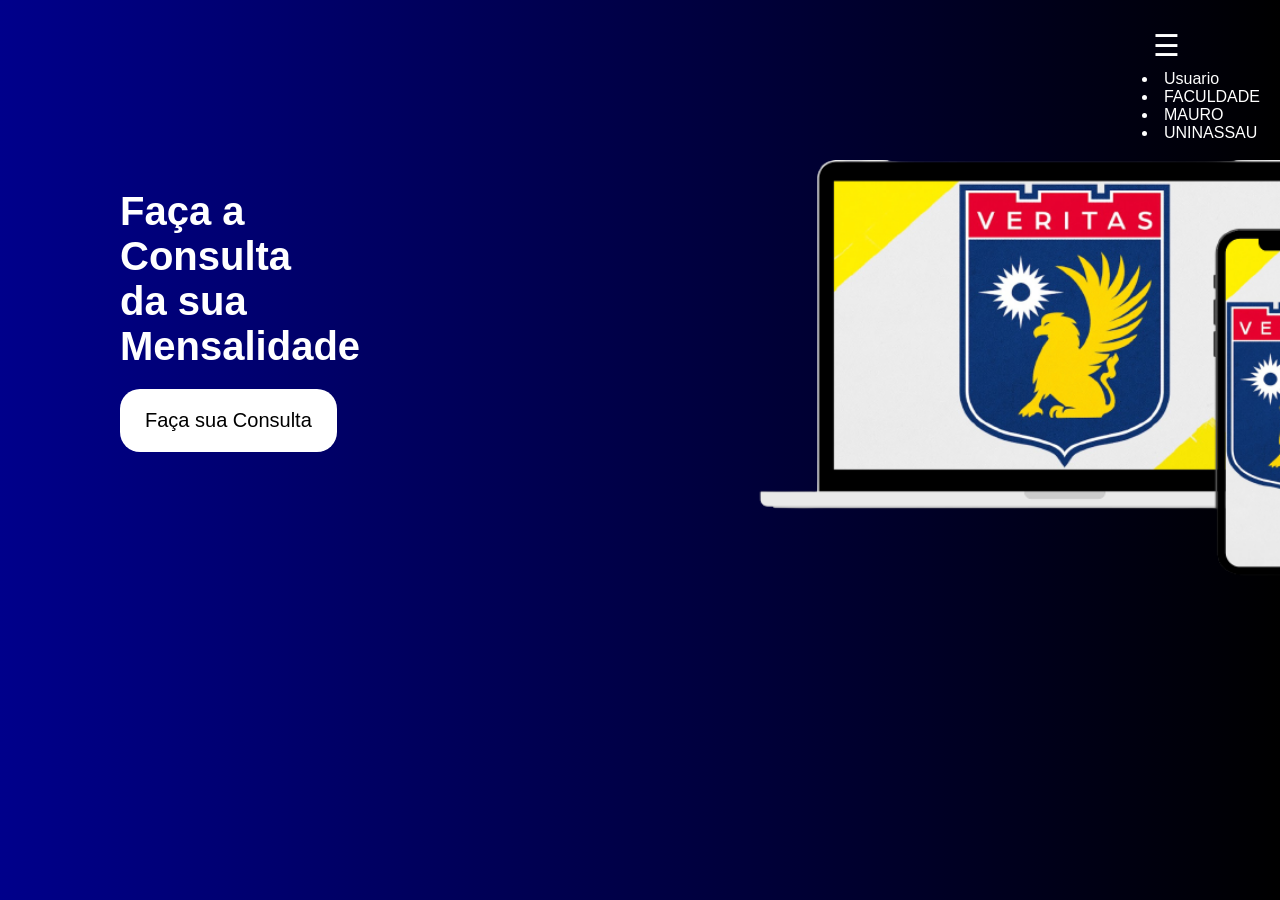
<file: Page-Prototype-V2/Projeto/home.html>
<!DOCTYPE html>
<html lang="en">
<head>
  <meta charset="UTF-8">
  <title>Consulta de Mensalidade</title>
  <link rel="stylesheet" href="home.css">
</head>
<body>
  <div class="container">
    <div class="content">
      <h1>Faça a Consulta </br>
        da sua </br>
        Mensalidade </b>
      </h1>
      <button id="buttonConsulta" onclick="consultarMensalidade()">Faça sua Consulta</button>
    </div>
    <div class="image">
      <img src="./Imagens/modelo.png" alt="Imagem" width="750px">
    </div>
    <div class="toolbar" id="toolbar">
        <button id="menu" onclick="buttonMenu()"><span>&#9776;</span></button>
        <div id="userInfo">
          <li>Usuario</li>
          <li>FACULDADE</li>
          <li>MAURO</li>
          <li>UNINASSAU</li>
        </div>
    </div>
  </div>
  <script src="script.js"></script>
</body>
</html>
</file>
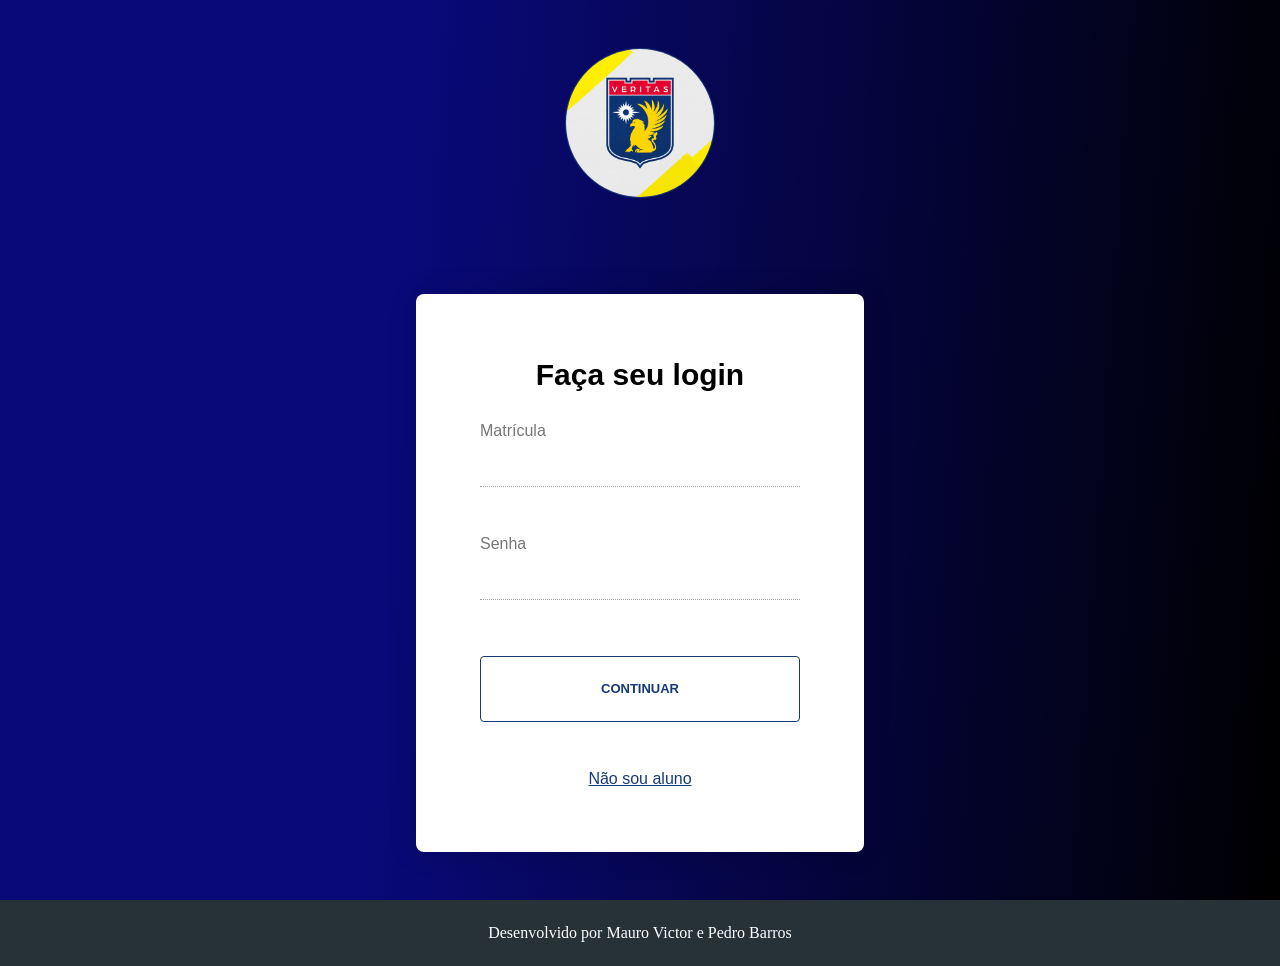
<file: Page-Prototype-V2/Projeto/login.html>
<!DOCTYPE html>
<html lang="pt-BR">
<head>
    <meta charset="UTF-8">
    <meta name="viewport" content="width=device-width, initial-scale=1.0">
    <link rel="stylesheet" href="loginStyle.css">
    <link rel="icon" href="./img/logo.jpg">
    <title>Página Inicial - Alerta de Mensalidade</title>
</head>
<body>
    <main id="container">
        <img id="logo" src="./Imagens/logo.jpg" alt="logo">
        <form>
             <p>Faça seu login</p>
             <label for="matricula">Matrícula<input type="text" id="matricula"/></label>
             <label for="senha">Senha<input type="password" id="senha"/></label>
             <button type="button" onclick="sendData()">Continuar</button>
             <a href="https://www.uninassau.edu.br/conteudo/formas-de-ingresso" target="_blank">Não sou aluno</a>
        </form>
    </main>
    <div id="copyright">
        Desenvolvido por Mauro Victor e Pedro Barros
    </div>

    <script>
        function sendData(){
            var matricula = document.getElementById("matricula").value;

            var senha = document.getElementById("senha").value;


            if (matricula == "admin" && senha == "1234"){
                window.location.href = "home.html";
            } else {
                alert("Usuário e/ou senha inválidos!");
            }
        }
    </script>
</body>
</html>
</file>
<file: Page-Prototype-V2/Projeto/home.css>
* {
    margin: 0;
    padding: 0;
}
body {
    
    font-family: Arial, sans-serif;
    width: 100%;
    background: linear-gradient(to right, darkblue, black);
    color: white;
}
  
.container {
    display: flex;
    justify-content: space-between;
    align-items: center;
    padding: 20px;
}
  
.content {
    flex: 1;
    padding-bottom: 100px;
    padding-left: 100px;
    font-size: 20px;
}
  
.image {
    display: flex;
    align-items: center;
    margin-left: 200px;
    padding: 140px 100px 140px 140px;
    flex: 10;
    text-align: right;
}
  
.toolbar {
    position: absolute;
    top: 20px;
    right: 20px;
}

#buttonConsulta {
    margin-top: 20px;
    padding: 20px 25px;
    border-radius: 20px;
    border: none;
    background-color: white;
    color: black;
    cursor: pointer;
    font-size: 20px;
}

#buttonConsulta:hover{
    background-color: darkblue;
    color: white;
}

#menu{
    background-color: rgba(255, 255, 255, 0 );
    color: white;
    border: none;
    font-size: 30px;
    cursor: pointer;
    width: 50px;
    height: 50px;
    border-radius: 4px;
}

#menu:hover{
    background-color:gray;
}

.userInfo{
    background-color: white;
    border: 1px solid black;
    text-align: left;
    color: black;
    padding: 0 24px;
    opacity: 0;
}

.userInfo.ativa{
    height: fit-content;
    opacity: 1;
    padding: 0 24px;
}



.userInfo li{
    padding: 5px;
}
</file>
<file: Page-Prototype-V2/Projeto/loginStyle.css>
*{
    padding: 0;
    margin: 0;
    box-sizing: border-box;
}

#container{
    background: rgb(2,0,36);
    background: linear-gradient(274deg, rgba(2,0,36,1) 0%, rgba(7,7,99,1) 0%, rgba(0,0,0,1) 0%, rgba(9,9,121,1) 68%);
    font-family: sans-serif;
    min-height: 100vh;
    display: grid;
    place-items: center;
}

p{
    padding-bottom: 30px;
    font-weight: 700;
    font-size: 30px;
}

#logo{
    height: 150px;
    width: auto;
    display: flex;
    align-items: center;
    border: 1px solid #153976;
    border-radius: 200px;
}

form{
    display: flex;
    flex-direction: column;
    align-items: center;
    width: 100%;
    max-width: 28rem;
    background-color: #fff;
    padding: 4rem;
    border-radius: 0.5rem;
    box-shadow: 0 0 1.8rem rgba(0, 0, 0, 0.15);
}

label{
    width: 100%;
    color: #777;
    align-self: flex-start;
    transition: 0.15s linear;
}

label:focus-within{
    color: #747aa4;
}

input{
    font-size: 1.1875rem;
    color: #404040;
    padding: 1rem 0 0.5rem 0;
    width: 100%;
    border: none;
    border-color: #a0a0a0;
    border-bottom-width: 1px;
    border-bottom-style: dotted;
    margin-bottom: 3rem;
    transition: 0.15s linear;
}

input:focus{
    outline: none;
    border-color: #747aa4;
}

button{
    font-size: 0.8125rem;
    line-height: 2rem;
    font-weight: 700;
    text-transform: uppercase;
    width: 100%;
    padding: 1rem 2rem;
    cursor: pointer;
    background: transparent;
    color: #153976;
    border: 1px solid currentColor;
    border-radius: 4px;
    margin-top: 0.5rem;
    transition: 0.25s;
}

button:hover,
button:focus{
    outline: none;
    background:#153976;
    color: #fff;
}

#container form a{
    color: #153976;
}

#container form a:hover,
#container form a:focus{
    outline: none;
    color: #000;
}

#container form a:first-of-type{
    margin-top: 3rem;
}

#copyright{
    background-color: #263138; ;
    text-align: center;
    padding: 24px;
    color: white;
}
</file>
